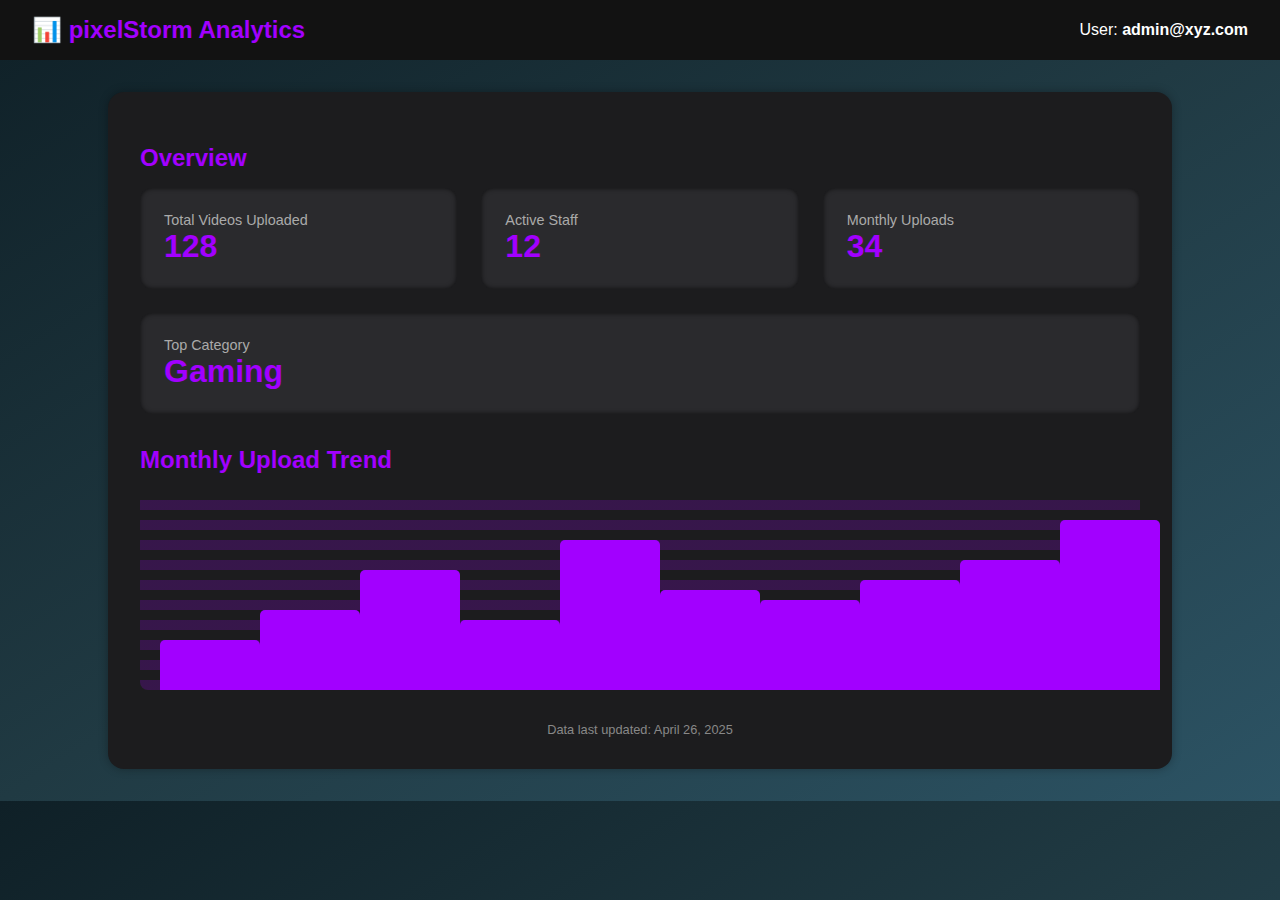
<file: analytics.html>
<!DOCTYPE html>
<html lang="en">
<head>
  <meta charset="UTF-8" />
  <title>Analytics | XYZ Dashboard</title>
  <meta name="viewport" content="width=device-width, initial-scale=1.0"/>
  <style>
    body {
      margin: 0;
      font-family: 'Segoe UI', sans-serif;
      background: linear-gradient(to bottom right, #0f2027, #203a43, #2c5364);
      color: #ffffff;
    }

    header {
      background-color: #121212;
      padding: 1rem 2rem;
      display: flex;
      justify-content: space-between;
      align-items: center;
    }

    header h1 {
      margin: 0;
      font-size: 1.5rem;
      color: #a200ff;
    }

    .container {
      max-width: 1000px;
      margin: 2rem auto;
      padding: 2rem;
      background-color: #1c1c1e;
      border-radius: 1rem;
      box-shadow: 0 0 10px rgba(0,0,0,0.3);
    }

    h2 {
      color: #a200ff;
      margin-bottom: 1rem;
    }

    .stats {
      display: flex;
      gap: 1.5rem;
      flex-wrap: wrap;
      margin-bottom: 2rem;
    }

    .stat-card {
      flex: 1;
      min-width: 200px;
      background-color: #2a2a2d;
      padding: 1.5rem;
      border-radius: 0.75rem;
      box-shadow: inset 0 0 5px #000000aa;
    }

    .stat-title {
      font-size: 0.9rem;
      color: #aaaaaa;
    }

    .stat-value {
      font-size: 2rem;
      font-weight: bold;
      color: #a200ff;
    }

    .chart {
      height: 200px;
      background: repeating-linear-gradient(
        to top,
        #a200ff33,
        #a200ff33 10px,
        transparent 10px,
        transparent 20px
      );
      position: relative;
      margin-bottom: 2rem;
      border-radius: 0.5rem;
    }

    .bar {
      position: absolute;
      bottom: 0;
      width: 10%;
      background-color: #a200ff;
      border-radius: 5px 5px 0 0;
      transition: height 0.3s;
    }

    .footer {
      text-align: center;
      color: #888;
      font-size: 0.8rem;
      margin-top: 2rem;
    }
  </style>
</head>
<body>
  <header>
    <h1>📊 pixelStorm Analytics</h1>
    <span>User: <strong>admin@xyz.com</strong></span>
  </header>

  <div class="container">
    <h2>Overview</h2>
    <div class="stats">
      <div class="stat-card">
        <div class="stat-title">Total Videos Uploaded</div>
        <div class="stat-value" id="totalVideos">128</div>
      </div>
      <div class="stat-card">
        <div class="stat-title">Active Staff</div>
        <div class="stat-value" id="activeStaff">12</div>
      </div>
      <div class="stat-card">
        <div class="stat-title">Monthly Uploads</div>
        <div class="stat-value" id="monthlyUploads">34</div>
      </div>
      <div class="stat-card">
        <div class="stat-title">Top Category</div>
        <div class="stat-value" id="topCategory">Gaming</div>
      </div>
    </div>

    <h2>Monthly Upload Trend</h2>
    <div class="chart" id="chart">
      <!-- Bars will be inserted here -->
    </div>

    <div class="footer">Data last updated: April 26, 2025</div>
  </div>

  <script>
    const monthlyData = [5, 8, 12, 7, 15, 10, 9, 11, 13, 17]; // Hardcoded monthly uploads
    const chart = document.getElementById('chart');

    monthlyData.forEach((val, i) => {
      const bar = document.createElement('div');
      bar.className = 'bar';
      bar.style.left = `${i * 10 + 2}%`;
      bar.style.height = `${val * 10}px`;
      chart.appendChild(bar);
    });
  </script>
</body>
</html>
</file>
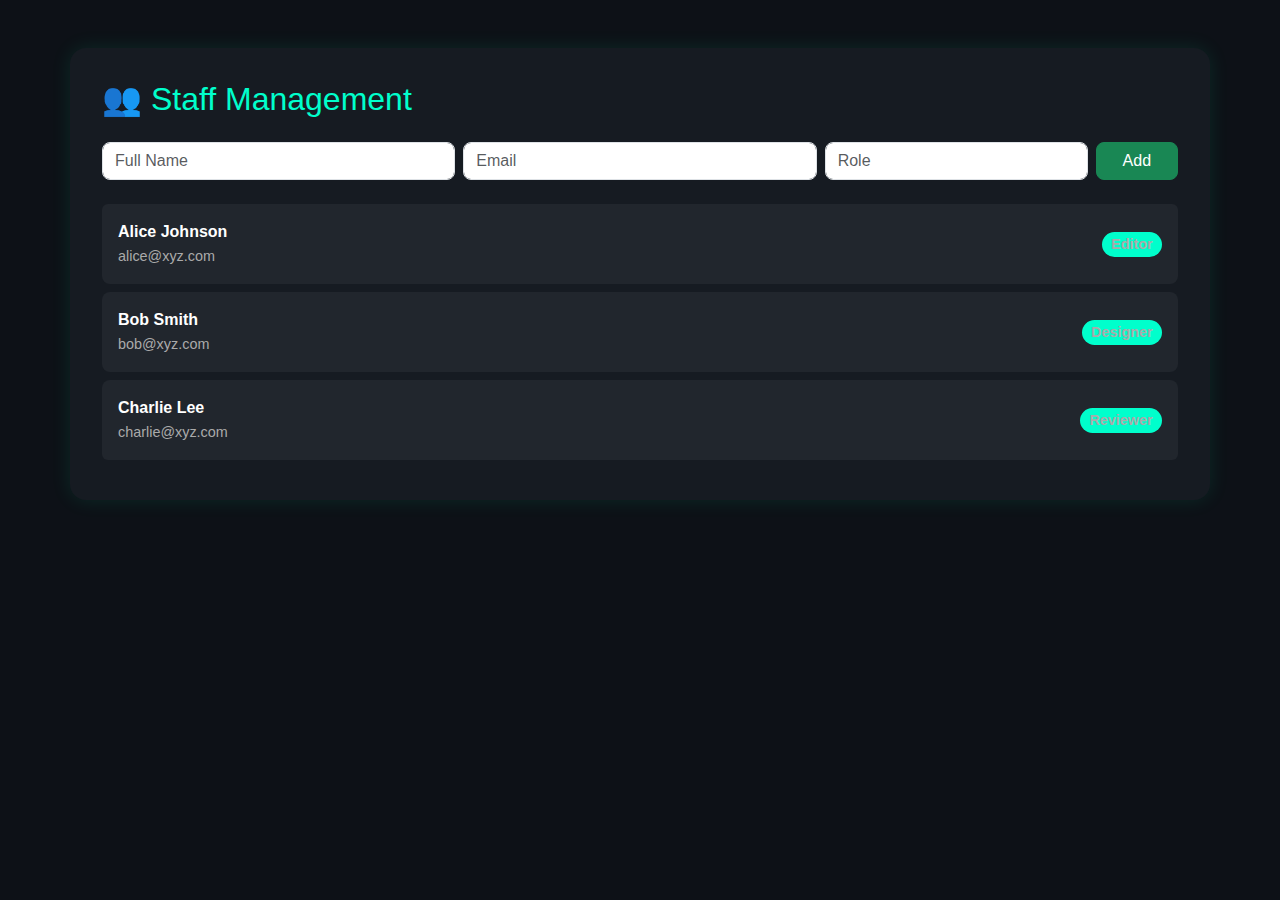
<file: staff.html>
<!DOCTYPE html>
<html lang="en">
<head>
  <meta charset="UTF-8" />
  <meta name="viewport" content="width=device-width, initial-scale=1.0"/>
  <title>Staff Management | XYZ Dashboard</title>
  <link href="https://cdn.jsdelivr.net/npm/bootstrap@5.3.2/dist/css/bootstrap.min.css" rel="stylesheet"/>
  <style>
    body {
      background: #0d1117;
      color: white;
      font-family: 'Segoe UI', sans-serif;
    }
    .container {
      margin-top: 3rem;
      background: #161b22;
      padding: 2rem;
      border-radius: 1rem;
      box-shadow: 0 0 20px rgba(0, 255, 170, 0.1);
    }
    .form-control, .btn {
      border-radius: 0.5rem;
    }
    h2 {
      color: #00ffcc;
    }
    .list-group-item {
      background-color: #21262d;
      border: none;
      margin-bottom: 0.5rem;
      color: white;
      display: flex;
      justify-content: space-between;
      align-items: center;
      padding: 1rem;
      border-radius: 0.5rem;
    }
    .list-group-item span {
      font-size: 0.9rem;
      color: #aaa;
    }
    .badge-role {
      background-color: #00ffcc;
      color: #000;
      font-size: 0.8rem;
    }
  </style>
</head>
<body>
  <div class="container">
    <h2 class="mb-4">👥 Staff Management</h2>

    <form id="staffForm" class="mb-4">
      <div class="row g-2">
        <div class="col-md-4">
          <input type="text" id="staffName" class="form-control" placeholder="Full Name" required />
        </div>
        <div class="col-md-4">
          <input type="email" id="staffEmail" class="form-control" placeholder="Email" required />
        </div>
        <div class="col-md-3">
          <input type="text" id="staffRole" class="form-control" placeholder="Role" required />
        </div>
        <div class="col-md-1">
          <button type="submit" class="btn btn-success w-100">Add</button>
        </div>
      </div>
    </form>

    <ul id="staffList" class="list-group">
      <!-- Preloaded staff -->
      <li class="list-group-item">
        <div>
          <strong>Alice Johnson</strong><br />
          <span>alice@xyz.com</span>
        </div>
        <span class="badge badge-role rounded-pill">Editor</span>
      </li>
      <li class="list-group-item">
        <div>
          <strong>Bob Smith</strong><br />
          <span>bob@xyz.com</span>
        </div>
        <span class="badge badge-role rounded-pill">Designer</span>
      </li>
      <li class="list-group-item">
        <div>
          <strong>Charlie Lee</strong><br />
          <span>charlie@xyz.com</span>
        </div>
        <span class="badge badge-role rounded-pill">Reviewer</span>
      </li>
    </ul>
  </div>

  <script>
    const form = document.getElementById('staffForm');
    const staffList = document.getElementById('staffList');

    form.addEventListener('submit', function(e) {
      e.preventDefault();

      const name = document.getElementById('staffName').value.trim();
      const email = document.getElementById('staffEmail').value.trim();
      const role = document.getElementById('staffRole').value.trim();

      if (!name || !email || !role) return;

      const li = document.createElement('li');
      li.className = 'list-group-item';
      li.innerHTML = `
        <div>
          <strong>${name}</strong><br />
          <span>${email}</span>
        </div>
        <span class="badge badge-role rounded-pill">${role}</span>
      `;

      staffList.appendChild(li);
      form.reset();
    });
  </script>
</body>
</html>
</file>
